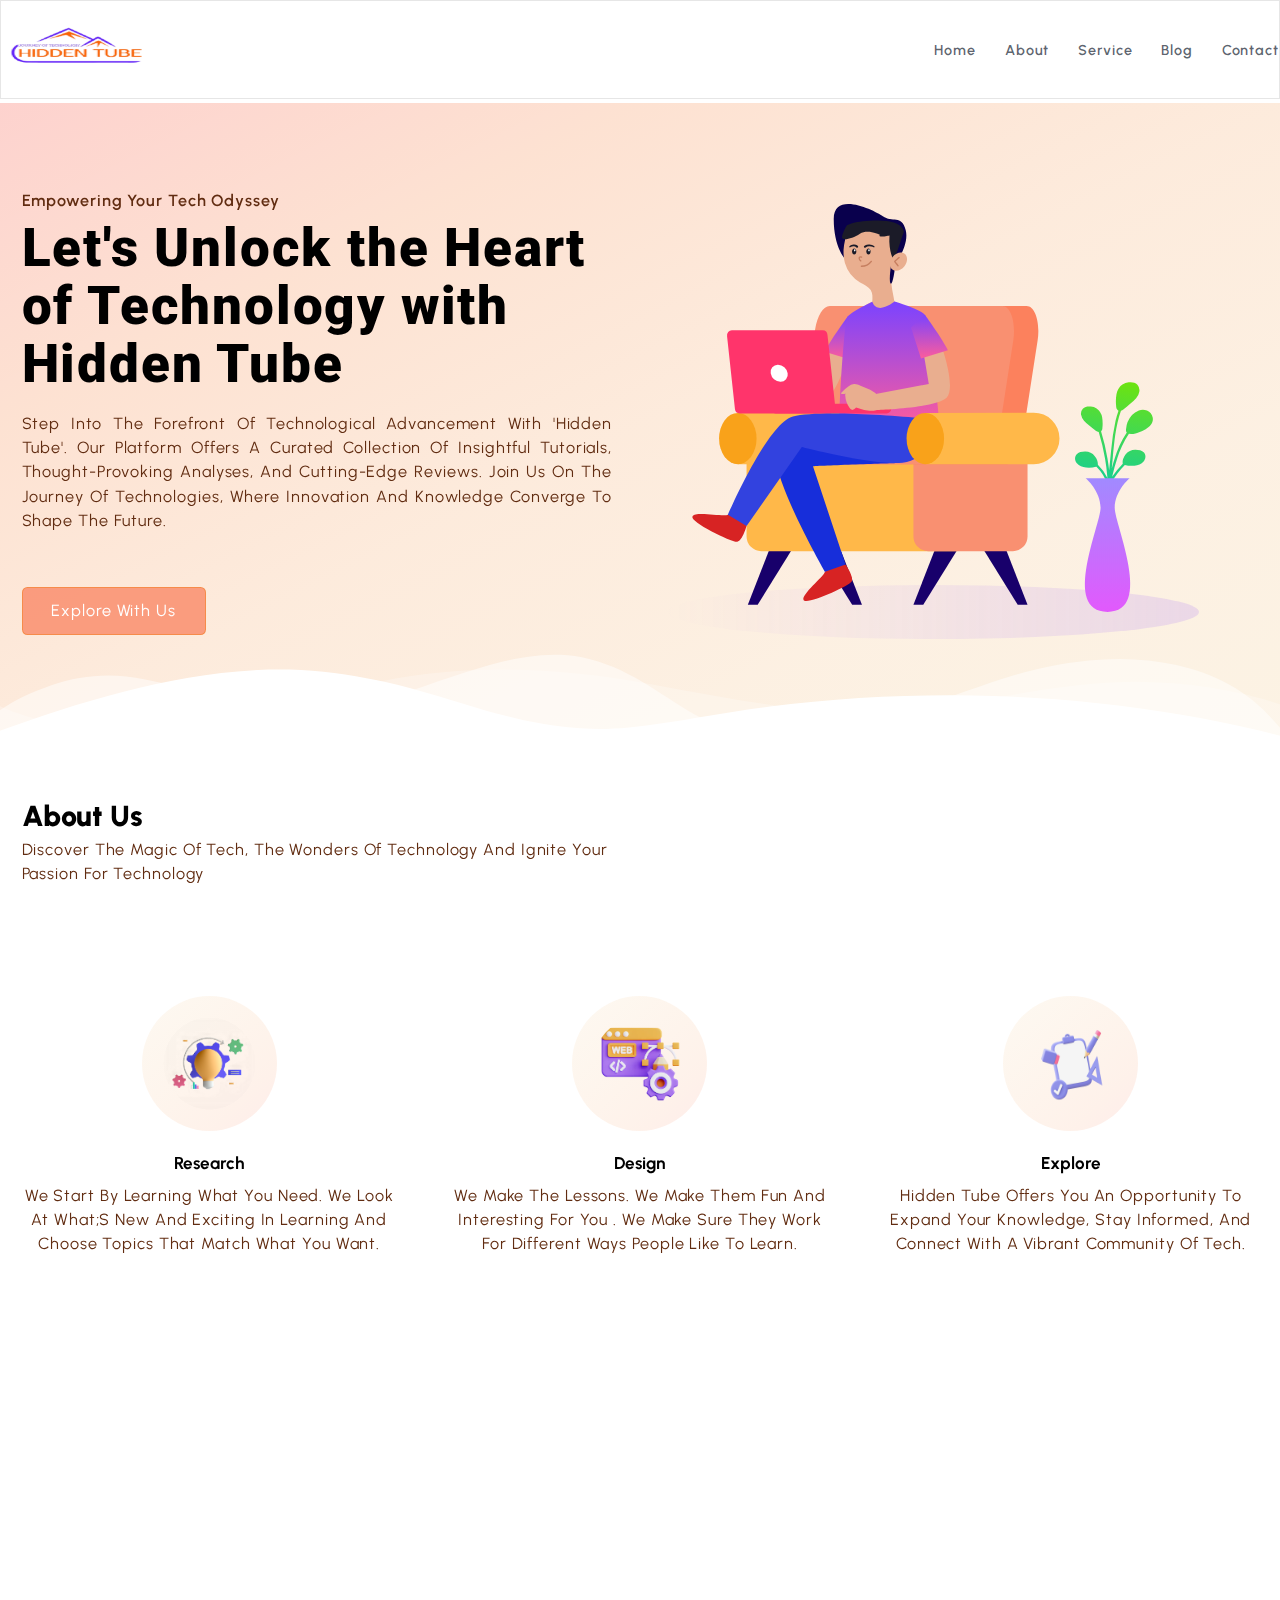
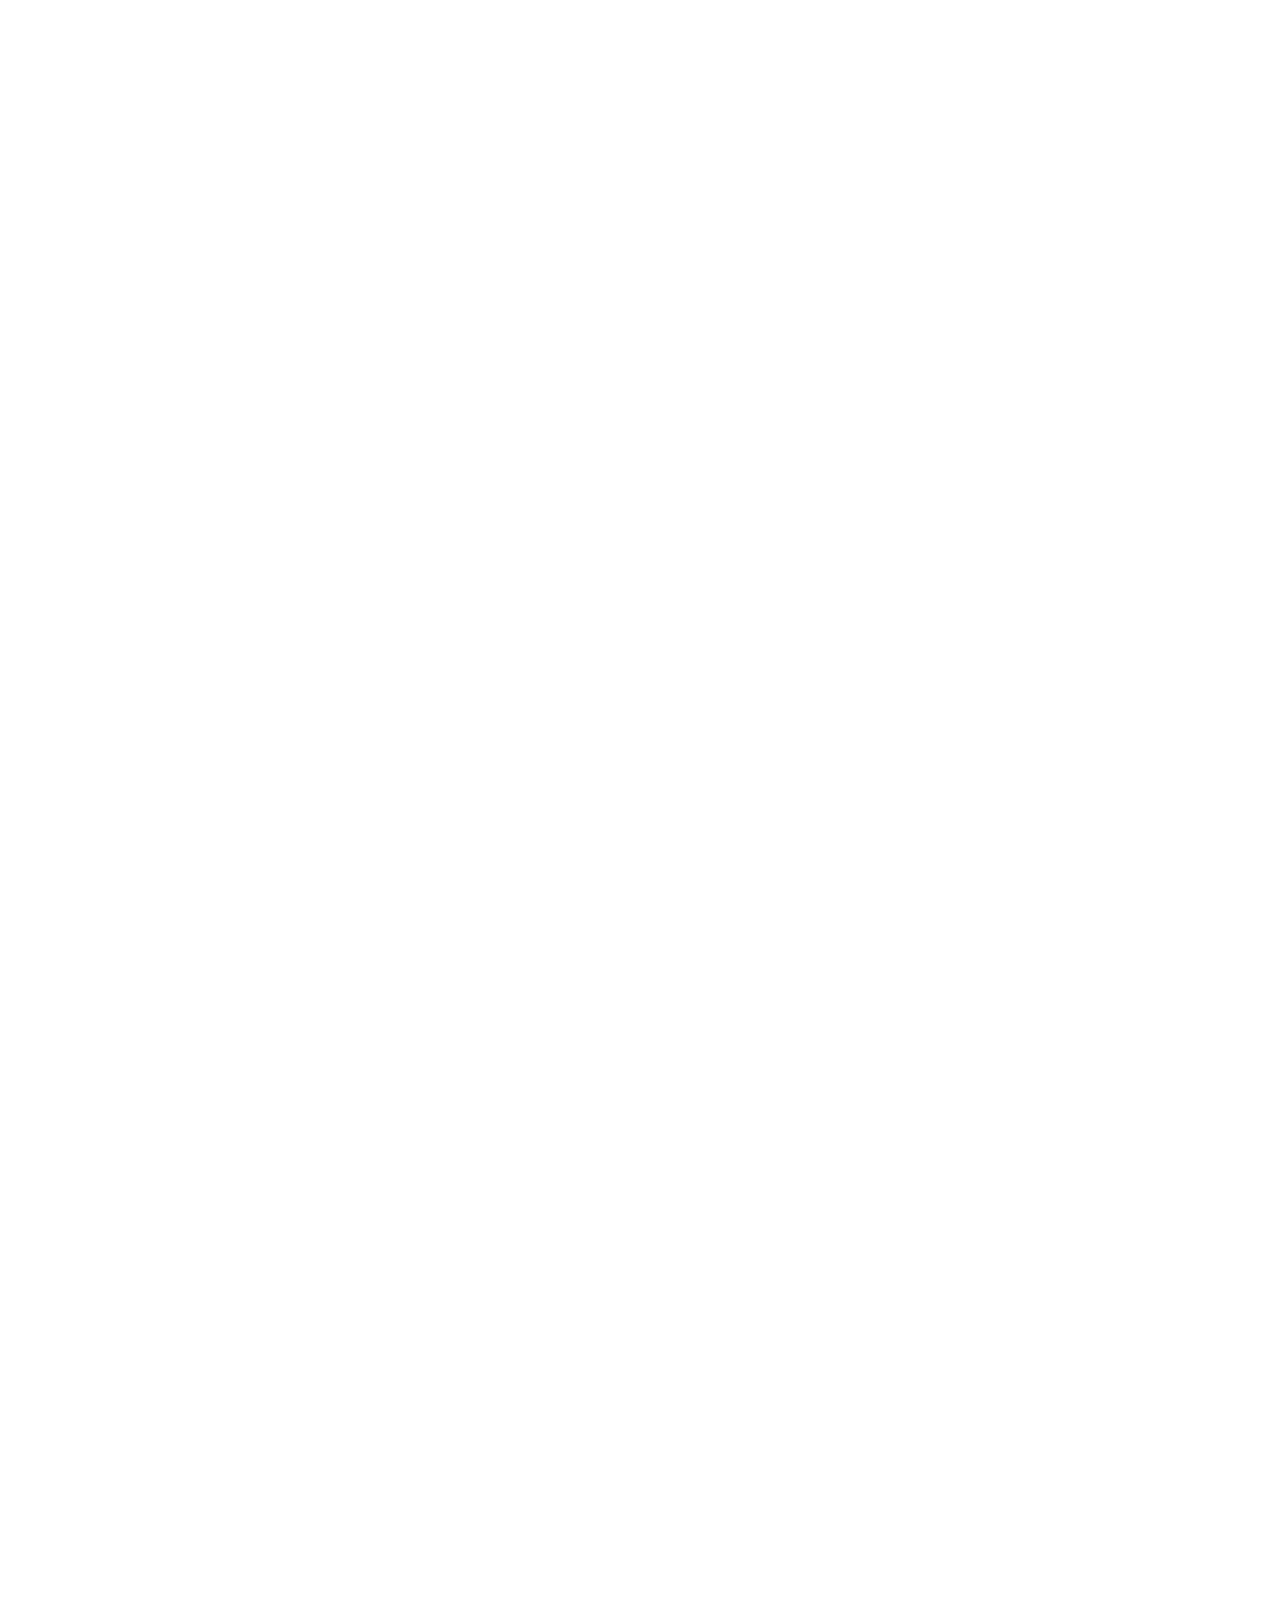
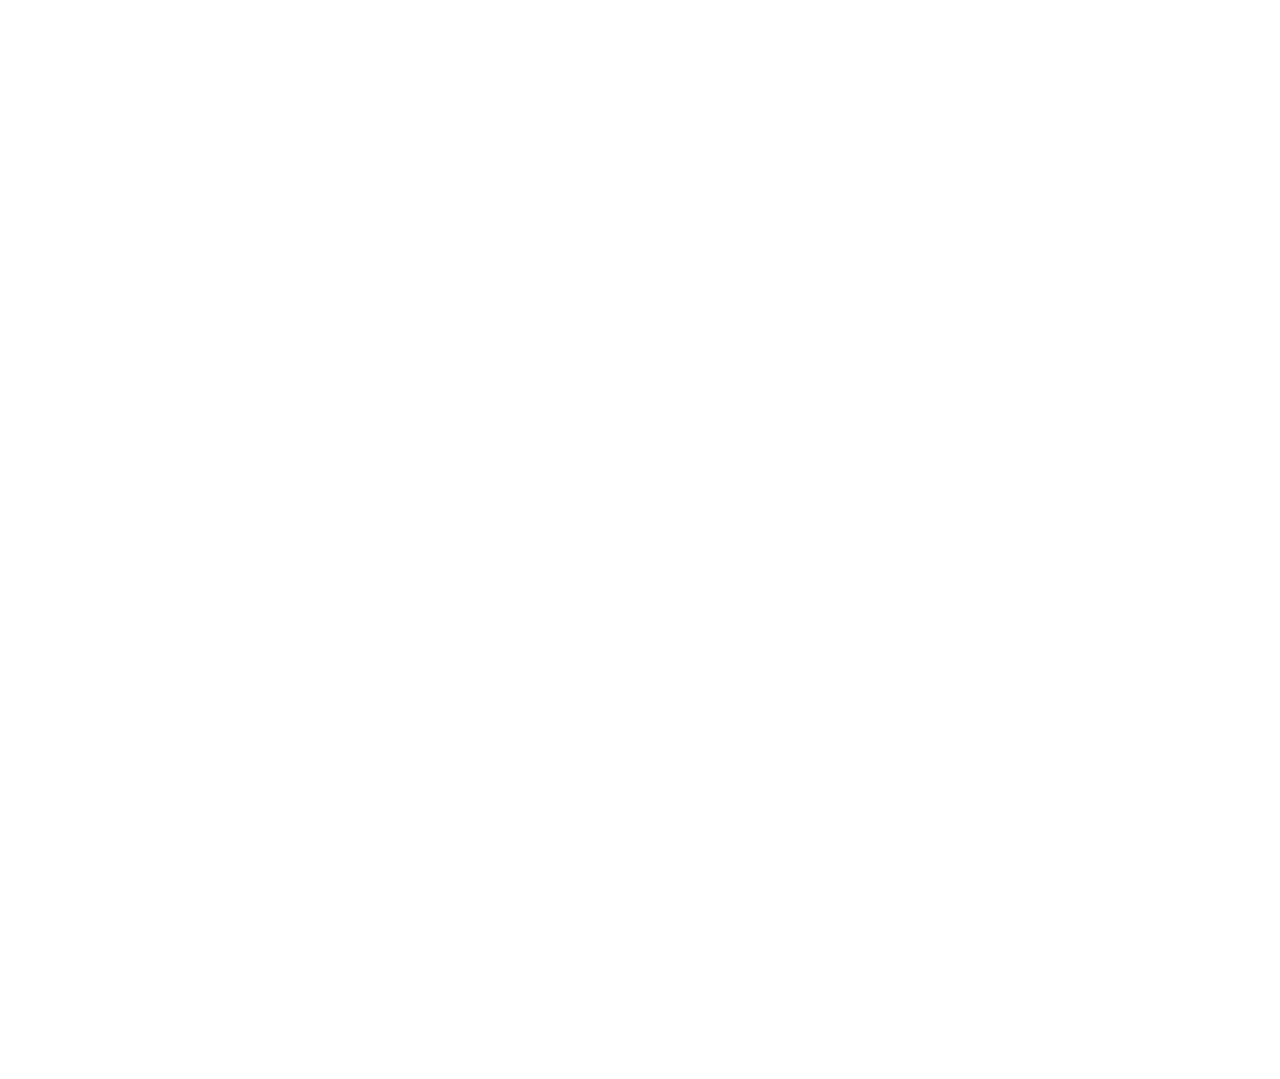
<file: index.html>
<html lang="en">
    <!DOCTYPE html>

    <head>
        <meta charset="UTF-8" />
        <meta name="viewport" content="width=device-width, initial-scale=1.0" />
        <title>Hidden Tube</title>
        <link rel="stylesheet" href="./css/style.css" />
        <link rel="stylesheet" href="https://cdnjs.cloudflare.com/ajax/libs/font-awesome/6.0.0/css/all.min.css"
            integrity="sha512-9usAa10IRO0HhonpyAIVpjrylPvoDwiPUiKdWk5t3PyolY1cOd4DSE0Ga+ri4AuTroPR5aQvXU9xC6qOPnzFeg=="
            crossorigin="anonymous" referrerpolicy="no-referrer" />
        <link rel="preconnect" href="https://fonts.googleapis.com" />
        <link rel="preconnect" href="https://fonts.gstatic.com" crossorigin />
        <link
            href="https://fonts.googleapis.com/css2?family=Jost:ital,wght@0,100..900;1,100..900&family=Montserrat:ital,wght@0,100..900;1,100..900&family=Poppins:ital,wght@0,100;0,200;0,300;0,400;0,500;0,600;0,700;0,800;0,900;1,100;1,200;1,300;1,400;1,500;1,600;1,700;1,800;1,900&family=Roboto:ital,wght@0,100;0,300;0,400;0,500;0,700;0,900;1,100;1,300;1,400;1,500;1,700;1,900&family=Urbanist:ital,wght@0,100..900;1,100..900&display=swap"
            rel="stylesheet" />

        <!-- aos animation -->
        <link href="https://unpkg.com/aos@2.3.1/dist/aos.css" rel="stylesheet">
    </head>

    <body>
        <!-- start header section -->
        <header class="section-navbar">
            <nav class="container">

                <div class="brand-logo">
                    <a href="/">
                        <img src="./img/logo3.png" alt="Brand Logo" class="">
                    </a>
                </div>

                <!-- nav items -->
                <div class="nav-bar">
                    <ul class="nav-list">
                        <li class="nav-link"><a href="#">home</a></li>
                        <li class="nav-link"><a href="#about">about</a></li>
                        <li class="nav-link"><a href="#service">service</a></li>
                        <li class="nav-link"><a href="#blog">blog</a></li>
                        <li class="nav-link"><a href="#contact">contact</a></li>
                    </ul>
                </div>

            </nav>
        </header>

        <!-- start main sections here -->
        <main>
            <!--  start banner section -->
            <section id="#" class="hero-section hero-section-background">
                <div class="container grid two-grid-cols">
                    <div data-aos="fade-down" data-aos-duration="2500" class="hero-content">
                        <p class="hero-sub-heading">Empowering Your Tech Odyssey</p>
                        <h1 class="main-heading">Let's Unlock the Heart of Technology with Hidden Tube</h1>
                        <p class="hero-para">Step into the forefront of technological advancement with 'Hidden Tube'.
                            Our
                            platform offers a curated collection of insightful tutorials, thought-provoking analyses,
                            and
                            cutting-edge reviews. Join us on The Journey of Technologies, where innovation and knowledge
                            converge to shape the future.</p>
                        <div class="hero-btn">
                            <a href="#" class="btn btn-white">Explore with us</a>
                        </div>
                    </div>
                    <div data-aos="fade-left" data-aos-duration="3000" class="hero-img">
                        <figure>
                            <img src="./img/logo4.svg" alt="Hero section Img">
                        </figure>
                    </div>

                </div>
                </div>
                <div class="custom-shape-divider-bottom-1707927113">
                    <svg data-name="Layer 1" xmlns="http://www.w3.org/2000/svg" viewBox="0 0 1200 120"
                        preserveAspectRatio="none">
                        <path
                            d="M0,0V46.29c47.79,22.2,103.59,32.17,158,28,70.36-5.37,136.33-33.31,206.8-37.5C438.64,32.43,512.34,53.67,583,72.05c69.27,18,138.3,24.88,209.4,13.08,36.15-6,69.85-17.84,104.45-29.34C989.49,25,1113-14.29,1200,52.47V0Z"
                            opacity=".25" class="shape-fill"></path>
                        <path
                            d="M0,0V15.81C13,36.92,27.64,56.86,47.69,72.05,99.41,111.27,165,111,224.58,91.58c31.15-10.15,60.09-26.07,89.67-39.8,40.92-19,84.73-46,130.83-49.67,36.26-2.85,70.9,9.42,98.6,31.56,31.77,25.39,62.32,62,103.63,73,40.44,10.79,81.35-6.69,119.13-24.28s75.16-39,116.92-43.05c59.73-5.85,113.28,22.88,168.9,38.84,30.2,8.66,59,6.17,87.09-7.5,22.43-10.89,48-26.93,60.65-49.24V0Z"
                            opacity=".5" class="shape-fill"></path>
                        <path
                            d="M0,0V5.63C149.93,59,314.09,71.32,475.83,42.57c43-7.64,84.23-20.12,127.61-26.46,59-8.63,112.48,12.24,165.56,35.4C827.93,77.22,886,95.24,951.2,90c86.53-7,172.46-45.71,248.8-84.81V0Z"
                            class="shape-fill"></path>
                    </svg>
                </div>
            </section>


            <!-- Start about section -->
            <section data-aos="fade-up" data-aos-duration="4000" id="about" class="about-section">
                <div class="container">
                    <h2 class="common-heading">About us</h2>

                    <p class="about-sub-heading">Discover the Magic of Tech, the Wonders of Technology and Ignite Your
                        Passion for Technology</p>

                </div>


                <div class=" container three-grid-cols grid">

                    <div class=" about-div">
                        <div class="icon">
                            <img src="./img/icon1.webp" alt="icons">
                        </div>
                        <h3 class="common-title">research</h3>
                        <p>
                            We start by learning what you need. We look at what;s new and exciting in learning and
                            choose
                            topics
                            that match what you want.
                        </p>
                    </div>

                    <div class=" about-div">
                        <div class="icon">
                            <img src="./img/icon2.webp" alt="icons">
                        </div>
                        <h3 class="common-title">Design</h3>
                        <p>
                            We make the lessons. We make them fun and interesting for you . We make sure they work for
                            different ways people like to learn.
                        </p>
                    </div>

                    <div class=" about-div">
                        <div class="icon">
                            <img src="./img/icon9.webp" alt="icons">
                        </div>
                        <h3 class="common-title">Explore</h3>
                        <p>
                            Hidden tube offers you an opportunity to expand your knowledge, stay informed, and connect
                            with
                            a vibrant community of tech.
                        </p>

                    </div>

                </div>
                </div>


            </section>


            <!-- Start course service section -->
            <section data-aos="fade-up" data-aos-duration="4000" id="service" class="course-section">
                <div class="container">

                    <h2 class="common-heading">Explore Our Course</h2>

                    <p class="about-sub-heading">Discover variety of courses across different categorize</p>

                </div>
                <div class="container four-grid-cols grid ">
                    <div class=" course-div">
                        <div class="icon">
                            <i class="fa-brands fa-python"></i>
                        </div>
                        <h3 class="common-title"> Python Development</h3>
                        <p>
                            Versatile language for problem-solving and app development.
                        </p>
                    </div>
                    <div class=" course-div">
                        <div class="icon">
                            <i class="fa-brands fa-js"></i>
                        </div>
                        <h3 class="common-title">JAVA Development</h3>
                        <p>
                            Cross-platform app Development with Java programming.
                    </div>
                    <div class=" course-div">
                        <div class="icon">
                            <i class="fa-brands fa-css3"></i>
                        </div>
                        <h3 class="common-title"> CSS Development</h3>
                        <p>
                            Styling an web elements for visually appealing website pages.
                        </p>
                    </div>
                    <div class=" course-div">
                        <div class="icon">
                            <i class="fa-solid fa-code"></i>
                        </div>
                        <h3 class="common-title">HTML Development</h3>
                        <p>
                            Web content structure with an essential markup language.
                        </p>
                    </div>


                </div>
            </section>

            <!-- start why choose section -->
            <section data-aos="fade-up" data-aos-duration="4000" id="#" class="why-choose-section">
                <div class="container">

                    <h2 class="common-heading">Why Choose Us</h2>

                    <p class="about-sub-heading">Choose Hidden Tube for a Comprehensive Content,User-Friendly Interface
                        and
                        enriching learning experience that empowers you to achieve your goals. </p>
                    <div class="three-grid-cols grid effect-whole-cols">
                        <div class="first-child">

                            <div class="why-choose-div">
                                <div class="icon">
                                    <i class="fa-regular fa-1"></i>
                                </div>
                                <h3 class="common-title">Expert Instructors</h3>
                                <p>
                                    Learn from experienced teachers who are passionate about sharing knowledge and
                                    guiding
                                    yo
                                    toward
                                    success in your learning journey.
                                </p>
                            </div>

                            <div class="why-choose-div">
                                <div class="icon">
                                    <i class="fa-regular fa-2"></i>
                                </div>
                                <h3 class="common-title">Interactive Lessons</h3>
                                <p>
                                    Engage in hands-on learning experiences that make education fun and memorable.
                                    Interactive
                                    lessons
                                    encourage active participation and deeper understanding.
                                </p>
                            </div>

                            <div class="why-choose-div">
                                <div class="icon">
                                    <i class="fa-regular fa-3"></i>
                                </div>
                                <h3 class="common-title">Lifelong Learning Facilities </h3>
                                <p>
                                    Our commitment to your education doesn't end with a formal certificate. Receive
                                    ongoing
                                    support
                                    and
                                    resources for continuous learning and growth. </p>
                            </div>
                        </div>


                        <div class="second-child">

                            <figure>
                                <img src="./img/000-removebg.png" alt="second-child Img">

                            </figure>
                        </div>

                        <div class="Third-child">

                            <div class="why-choose-div">
                                <div class="icon">
                                    <i class="fa-regular fa-4"></i>
                                </div>
                                <h3 class="common-title">Productive Exercise</h3>
                                <p>
                                    Engage in hands-on learning experiences that make education fun and memorable.
                                    Productive
                                    exercise
                                    encourage active participation and deeper understanding.
                                </p>
                            </div>
                            <div class="why-choose-div">
                                <div class="icon">
                                    <i class="fa-regular fa-5"></i>
                                </div>
                                <h3 class="common-title">Longtime Support</h3>
                                <p>
                                    Our commitment to your education doesn't end with a certificate. Receive ongoing
                                    support
                                    and
                                    resources for continuous learning and growth. </p>
                            </div>
                            <div class="why-choose-div">
                                <div class="icon">
                                    <i class="fa-regular fa-6"></i>
                                </div>
                                <h3 class="common-title">Creative Leader</h3>
                                <p>
                                    Learn from experienced teachers or Team Leader who are passionate about sharing
                                    knowledge
                                    and
                                    guiding yo toward
                                    success in your learning journey.
                                </p>
                            </div>

                        </div>

                    </div>
                </div>
            </section>


            <!-- start blog section -->
            <section data-aos="fade-up" data-aos-duration="4000" id="blog" class="blog-section">

                <div class="container">
                    <h2 class="common-heading">Explore blog section</h2>

                    <p class="about-sub-heading">Explore our blog for insightful articles, tips, adn updates on the
                        world of
                        education, skill development, and personal growth. </p>

                    <div class="grid">
                        <div class="four-grid-cols blog">

                            <div class="blog-content">
                                <figure>
                                    <img src="./img/blog-icon-1.avif" alt="Blog Icons">
                                </figure>
                                <div class="blog-img-cap">
                                    <div class="blog-date">
                                        <div> <i class="fa-solid fa-calendar"></i> <span>25 February 2024</span> </div>

                                    </div>
                                    <h3 class="common-title">
                                        Code your first react app with us
                                    </h3>
                                </div>
                            </div>

                            <div class="blog-content">
                                <figure>
                                    <img src="./img/blog-icon-2.jpg" alt="Blog Icons">
                                </figure>
                                <div class="blog-img-cap">
                                    <div class="blog-date">
                                        <div> <i class="fa-solid fa-calendar"></i> <span>25 February 2024</span> </div>

                                    </div>
                                    <h3 class="common-title">
                                        Code your first react app with us
                                    </h3>
                                </div>

                            </div>

                            <div class="blog-content">
                                <figure>
                                    <img src="./img/blog-icon-3.webp" alt="Blog Icons">
                                </figure>
                                <div class="blog-date">
                                    <div class="blog-img-cap">
                                        <div class="blog-date">
                                            <div> <i class="fa-solid fa-calendar"></i> <span>25 February 2024</span>
                                            </div>

                                        </div>
                                        <h3 class="common-title">
                                            Code your first react app with us
                                        </h3>
                                    </div>
                                </div>
                            </div>
                            <div class="blog-content">
                                <figure style="background-color: aliceblue;">
                                    <img src="./img/blog-icon-4.png" alt="Blog Icons">
                                </figure>
                                <div class="blog-img-cap">
                                    <div class="blog-date">
                                        <div> <i class="fa-solid fa-calendar"></i> <span>25 February 2024</span> </div>

                                    </div>
                                    <h3 class="common-title">
                                        Code your first react app with us
                                    </h3>
                                </div>
                            </div>

                        </div>
                    </div>

            </section>

            <!--start contact section   -->
            <section data-aos="fade-up" data-aos-duration="4000" class="homepage-contact-section" id="homepage-section">
                <div class=" grid two-grid-cols section-grid-gap">
                    <div class="contact-content">
                        <h2 class="contact-main-heading">
                            Let's Embrace the Power of Tech Innovation

                        </h2>
                        <p class="hero-sub-heading">
                            Join Us in Unleashing the Future of Technology
                        </p>
                        <div class="contact-btn">
                            <a href="./contact.html" class="btn">Start Now <i
                                    class="fa-contact-arrow fa-solid fa-arrow-right"></i></a>
                        </div>
                    </div>

                    <div data-aos="flip-left" data-aos-easing="ease-out-cubic" data-aos-duration="2000"
                        class="contact-img">
                        <figure>
                            <img src="./img/home-section-img.webp" alt=" Homepage contact Img">
                        </figure>
                    </div>
                </div>
            </section>

        </main>

        <!-- start footer section-->
        <footer data-aos="fade-up" data-aos-duration="4000" class=" footer-section">
            <div class="container">
                <div class="four-grid-cols grid">
                    <div class="footer-about">
                        <h3 class="footer-main-heading">Hidden Tube</h3>
                        <p class="footer-sub-heading">
                            Dive Deep into the World of Tech with Hidden Tube
                        </p>
                        <div class="footer-icon-social-link">
                            <a href="https://discord.com/channels/@me" target="_blank">
                                <i class="fa-brands fa-discord"></i>
                            </a>

                            <a href="https://github.com/hossainpgmr" target="_blank">
                                <i class="fa-brands fa-github"></i>
                            </a>

                            <a href="https://www.facebook.com/ahmedSaaab" target="_blank">
                                <i class="fa-brands fa-facebook-f"></i>
                            </a>

                            <a href="https://www.youtube.com/channel/UCKiKJacAnjd22MpdiRL_ppA" target="_blank">
                                <i class="fa-brands fa-youtube"></i>
                            </a>

                        </div>
                    </div>

                    <div class="footer-list-type">
                        <ul class="footer-list">
                            <li class="footer-link">home</li>
                            <li class="footer-link">home</li>
                            <li class="footer-link">home</li>
                            <li class="footer-link">home</li>
                        </ul>
                    </div>
                    <div class="footer-list-about">
                        <ul class="footer-list">
                            <li class="footer-link">home</li>
                            <li class="footer-link">home</li>
                            <li class="footer-link">home</li>
                            <li class="footer-link">home</li>
                        </ul>
                    </div>


                    <div class="footer-list-source">
                        <ul class="footer-list">
                            <li class="footer-link">home</li>
                            <li class="footer-link">home</li>
                            <li class="footer-link">home</li>
                            <li class="footer-link">home</li>
                        </ul>
                    </div>
                </div>
                <div class="copyright">
                    <hr class="horizontal-line">
                    <p>
                        &copy; copyright 2024 powered by hidden tube
                    </p>
                </div>
            </div>
        </footer>


        <!-- script here -->
        <script src="https://unpkg.com/aos@2.3.1/dist/aos.js"></script>
        <script>
            AOS.init();
        </script>
    </body>

</html>
</file>
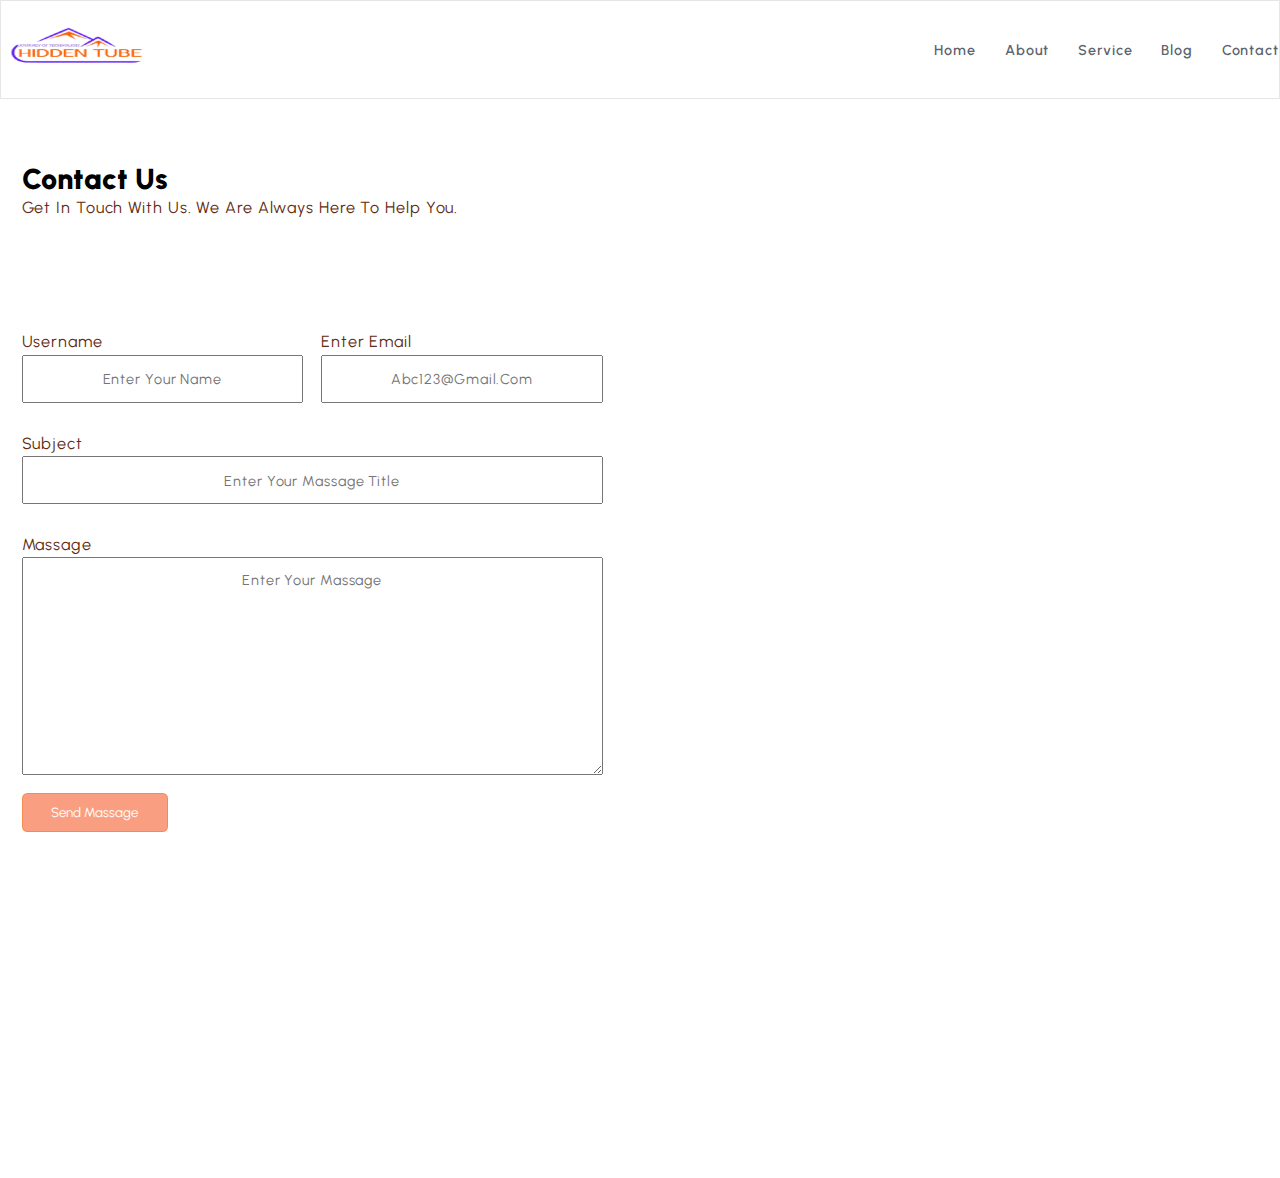
<file: contact.html>
<html lang="en">
    <!DOCTYPE html>

    <head>
        <meta charset="UTF-8" />
        <meta name="viewport" content="width=device-width, initial-scale=1.0" />
        <title>Hidden Tube - Contact</title>
        <link rel="stylesheet" href="./css/style.css" />
        <link rel="stylesheet" href="https://cdnjs.cloudflare.com/ajax/libs/font-awesome/6.0.0/css/all.min.css"
            integrity="sha512-9usAa10IRO0HhonpyAIVpjrylPvoDwiPUiKdWk5t3PyolY1cOd4DSE0Ga+ri4AuTroPR5aQvXU9xC6qOPnzFeg=="
            crossorigin="anonymous" referrerpolicy="no-referrer" />
        <link rel="preconnect" href="https://fonts.googleapis.com" />
        <link rel="preconnect" href="https://fonts.gstatic.com" crossorigin />
        <link
            href="https://fonts.googleapis.com/css2?family=Jost:ital,wght@0,100..900;1,100..900&family=Montserrat:ital,wght@0,100..900;1,100..900&family=Poppins:ital,wght@0,100;0,200;0,300;0,400;0,500;0,600;0,700;0,800;0,900;1,100;1,200;1,300;1,400;1,500;1,600;1,700;1,800;1,900&family=Roboto:ital,wght@0,100;0,300;0,400;0,500;0,700;0,900;1,100;1,300;1,400;1,500;1,700;1,900&family=Urbanist:ital,wght@0,100..900;1,100..900&display=swap"
            rel="stylesheet" />
        <style>
            .footer-section {
                padding-top: 0;

            }

            .footer-section .container {
                padding-bottom: 0;
                padding-top: 3.2rem;
            }

            .form-section .container {
                padding-bottom: 2.8rem;
            }

            .footer-section {
                background-color: #44444407;
            }

            input:focus-visible,
            textarea:focus-visible {
                outline: 1px solid #ff440033;
            }
        </style>

        <!-- aos animation -->
        <link href="https://unpkg.com/aos@2.3.1/dist/aos.css" rel="stylesheet">
    </head>

    <body>
        <!-- start header section -->
        <header class="section-navbar">
            <nav class="container">

                <div class="brand-logo">
                    <a href="/">
                        <img src="./img/logo3.png" alt="Brand Logo" class="">
                    </a>
                </div>

                <!-- nav items -->
                <div class="nav-bar">
                    <ul class="nav-list">
                        <li class="nav-link"><a href="#">home</a></li>
                        <li class="nav-link"><a href="#about">about</a></li>
                        <li class="nav-link"><a href="#service">service</a></li>
                        <li class="nav-link"><a href="#blog">blog</a></li>
                        <li class="nav-link"><a href="#contact">contact</a></li>
                    </ul>
                </div>

            </nav>
        </header>

        <!-- start main sections here -->
        <main>

            <!-- start form page -->
            <section class="form-section">
                <div class="container">
                    <h2 class="common-heading">contact us</h2>
                    <p class="form-title">Get in touch with us. we are always here to help you.</p>
                </div>
                <div class="container grid two-grid-cols">
                    <div class="contact-content">
                        <form action="https://formspree.io/f/mvoeajlz" method="POST">
                            <div class="grid two-grid-cols mb-3">
                                <div>
                                    <label for="username">username</label>
                                    <input type="text" name="name" id="name" autocomplete="off" required
                                        placeholder="enter your name">
                                </div>

                                <div>
                                    <label for="email">enter email</label>
                                    <input type="email" name="email" id="email" autocomplete="off" required
                                        placeholder="abc123@gmail.com">
                                </div>
                            </div>
                            <div class="mb-3">
                                <label for="Subject">Subject</label>
                                <input type="text" name="Subject" autocomplete="off" required id="Subject"
                                    placeholder="enter your massage title">
                            </div>
                            <div class="mb-3">
                                <div>
                                    <label for="massage">massage</label>
                                    <textarea name="massage" id="massage" cols="30" rows="10" required
                                        autocomplete="off  " placeholder="enter your massage"></textarea>

                                </div>
                                <button type="submit" class="btn">Send Massage</button>
                            </div>
                    </div>
                    <div>
                        <iframe
                            src="https://www.google.com/maps/embed?pb=!1m18!1m12!1m3!1d117658.79381597512!2d89.4498642671122!3d22.845507951718446!2m3!1f0!2f0!3f0!3m2!1i1024!2i768!4f13.1!3m3!1m2!1s0x39ff9071cb47152f%3A0xf04b212290718952!2sKhulna!5e0!3m2!1sen!2sbd!4v1708526763955!5m2!1sen!2sbd"
                            width="600" height="450" style="border:0;" allowfullscreen="" loading="lazy"
                            referrerpolicy="no-referrer-when-downgrade"></iframe>
                    </div>

                    </form>
                </div>
            </section>


            </div>





        </main>

        <!-- start footer section-->
        <footer data-aos="fade-up" data-aos-duration="4000" class=" footer-section">
            <div class="container">
                <div class="four-grid-cols grid">
                    <div class="footer-about">
                        <h3 class="footer-main-heading">Hidden Tube</h3>
                        <p class="footer-sub-heading">
                            Dive Deep into the World of Tech with Hidden Tube
                        </p>
                        <div class="footer-icon-social-link">
                            <a href="https://discord.com/channels/@me" target="_blank">
                                <i class="fa-brands fa-discord"></i>
                            </a>

                            <a href="https://github.com/hossainpgmr" target="_blank">
                                <i class="fa-brands fa-github"></i>
                            </a>

                            <a href="https://www.facebook.com/ahmedSaaab" target="_blank">
                                <i class="fa-brands fa-facebook-f"></i>
                            </a>

                            <a href="https://www.youtube.com/channel/UCKiKJacAnjd22MpdiRL_ppA" target="_blank">
                                <i class="fa-brands fa-youtube"></i>
                            </a>

                        </div>
                    </div>

                    <div class="footer-list-type">
                        <ul class="footer-list">
                            <li class="footer-link">home</li>
                            <li class="footer-link">home</li>
                            <li class="footer-link">home</li>
                            <li class="footer-link">home</li>
                        </ul>
                    </div>
                    <div class="footer-list-about">
                        <ul class="footer-list">
                            <li class="footer-link">home</li>
                            <li class="footer-link">home</li>
                            <li class="footer-link">home</li>
                            <li class="footer-link">home</li>
                        </ul>
                    </div>


                    <div class="footer-list-source">
                        <ul class="footer-list">
                            <li class="footer-link">home</li>
                            <li class="footer-link">home</li>
                            <li class="footer-link">home</li>
                            <li class="footer-link">home</li>
                        </ul>
                    </div>
                </div>
                <div class="copyright">
                    <hr class="horizontal-line">
                    <p>
                        &copy; copyright 2024 powered by hidden tube.
                    </p>
                </div>
            </div>
        </footer>


        <!-- script here -->
        <script src="https://unpkg.com/aos@2.3.1/dist/aos.js"></script>
        <script>
            AOS.init();
        </script>
    </body>

</html>
</file>
<file: css/style.css>
/* base-rule */

* {
  margin: 0;
  padding: 0%;
  box-sizing: border-box;
  font-family: "Urbanist", sans-serif;
}

html {
  font-size: 62.5%;
  scroll-behavior: smooth;
}

body {
  position: relative;
}

p,
li,
a,
label {
  font-size: 1.8rem;
  letter-spacing: 0.1rem;
  font-weight: 400px;
  color: var(--para-color);
  line-height: 1.5;
  text-transform: capitalize;
}

a {
  text-decoration: none;
}

/* theme */
/* 
@font-face {
    font-family: My Font;
    src: url(/font.otf); */

/* 
font-family-names---



font-family: "Jost", sans-serif;
font-family: "Urbanist", sans-serif;
font-family: "Poppins", sans-serif;
font-family: "Montserrat", sans-serif;
font-family: "Roboto", sans-serif;
 */

:root {
  --main-color: #7232c76e;
  --nav-hover-color: #f17b1ac0;
  --btn-color: #ff7c02e1;
  --supporting-color: #ebf3fe;
  --font-color: #424242;
  --bg-color: #fff;
  --heading-color: #000a19a6;
  --para-color: #612c11;
  --Poppins: "Urbanist", sans-serif;
  --subheading-color: #ffc526d0;
  --hero-heading-color: #def86ab6;
  --white-color: #ffffffce;
  --bgb-color: #ac855109;
}

/* .grid{
    display: grid;
} */

/* layout */

.container {
  max-width: 1400px;
  margin: 0% auto;
  padding: 9.6rem 2.4rem;
}

.section-navbar {
  position: fixed;
  width: 100%;
  height: auto;
  top: 0;
  z-index: 999;
  border: 1px solid rgba(128, 128, 128, 0.2);
  background-color: var(--bg-color);
}

main {
  margin-top: 103px;
}

.section-navbar .container {
  display: flex;
  justify-content: space-between;
  align-items: center;
  padding: 1.8rem 0;
}

.section-navbar .container ul {
  display: flex;
  text-transform: uppercase;
  list-style-type: none;
  gap: 3.2rem;
  /* font-size: 1.4rem; */
  /* font-family: "Urbanist", sans-serif; */
  /* font-family: "Poppins", sans-serif; */
}

.section-navbar .container ul li a {
  color: var(--heading-color);
  display: inline-block;
  font-weight: 600;
  font-size: 1.6rem;
  position: relative;
}

.brand-logo {
  width: 150px;
  height: 65px;
}
.brand-logo a img {
  width: 100%;
  height: 100%;
  object-fit: fill;
}

.nav-link a::after {
  content: "";
  position: absolute;
  bottom: -0.3rem;
  left: 0%;
  width: 0%;
  border-bottom: 0.2rem solid #f9907188;
  transition: all 0.3s linear;
}

.nav-link a:hover::after {
  width: 100%;
}

/* modules/ reuseable*/

:is(
    .why-choose-section,
    .about-section,
    .homepage-contact-section,
    .course-section,
    .blog-section,
    .form-section
  )
  .container:first-child {
  padding: 6.6rem 2.4rem 2.6rem 2.4rem;
}
/* .form-section .footer-section{
  padding-top: 0%;
} */

/* .about-section .container:first-child{
    padding: 6.6rem 0 2.3rem 0 ;
} */

.btn {
  display: inline-block;
  padding: 1.2rem 3.2rem;
  background-color: #f99171e0;
  color: white;
  border-radius: 0.6rem;
  margin: 2rem 0 2rem 0;
  /* box-shadow: var(--btn-box-shadow); */
  transition: all 0.4s ease-in-out;
  border: 1px solid #f17b1a85;
  /* box-shadow: rgba(0, 0, 0, 0.16) 0px 3px 6px, rgba(0, 0, 0, 0.23) 0px 3px 6px; */

  /* box-shadow: rgba(50, 50, 93, 0.25) 0px 13px 27px -5px, rgba(0, 0, 0, 0.3) 0px 8px 16px -8px; */
  /* box-shadow: rgba(17, 12, 46, 0.15) 0px 48px 100px 0px; */
  /* background-color: var(--btn-color); */
  /* background-color: var(--hero-heading-color); */
}

.btn:hover {
  color: #424242;
  background-color: #ffffff85;
  cursor: pointer;
  /* box-shadow: rgba(0, 0, 0, 0.16) 0px 3px 3.5px, rgba(0, 0, 0, 0.23) 0px 1px 4px; */
}

/* states */

/* theme */
.two-grid-cols {
  display: grid;
  grid-template-columns: repeat(2, 1fr);
  align-items: center;
  gap: 7.4rem;
}

.three-grid-cols {
  display: grid;
  align-items: center;
  grid-template-columns: repeat(3, 1fr);
  gap: 5rem;
}

.four-grid-cols {
  display: grid;
  grid-template-columns: repeat(4, 1fr);
  gap: 3.2rem;
}

.hero-img img {
  width: 100%;
  height: auto;
  /* transform: scaleX(1) ; */
}

.hero-section-background {
  background: linear-gradient(
    to right bottom,
    #f6150031,
    #f459002d,
    #f17b1a27,
    #ee993825,
    #ecb4592a
  );

  background: linear-gradient(
    to right bottom,
    #f6150031,
    #f459002d,
    #f17b1a27,
    #ee993825,
    #ecb4592a
  );
}

.hero-sub-heading {
  text-transform: capitalize;
  letter-spacing: 0.1rem;
  /* color: white; */
  font-weight: 600;
  margin-bottom: 5px;
}

.main-heading {
  /* color: white; */
  font-size: 5.9rem;
  font-weight: 900;
  font-family: "Roboto", sans-serif;
  letter-spacing: 0.2rem;
  line-height: 1.1;
}

.hero-para {
  margin: 2rem 0 4rem 0;
  /* color: var(--white-color); */
  text-align: justify;
}

/* shape divider into hero section background */
.hero-section {
  position: relative;
}

.custom-shape-divider-bottom-1707927113 {
  position: absolute;
  bottom: 0;
  left: 0;
  width: 100%;
  line-height: 0;
  transform: rotate(180deg);
  overflow: hidden;
}

.custom-shape-divider-bottom-1707927113 svg {
  position: relative;
  display: block;
  width: calc(101% + 1.3px);
  height: 93px;
}

.custom-shape-divider-bottom-1707927113 .shape-fill {
  fill: #ffffff;
}

/* start about section */

.common-heading {
  font-size: 3.2rem;
  font-weight: 900;
  text-transform: capitalize;
}

.common-title {
  font-size: 1.9rem;
  font-weight: 700;
  text-transform: capitalize;
  margin: 2.4rem 0 1.2rem 0;

  /* display: inline-block; */
}

.about-sub-heading {
  max-width: 625px;
  margin-top: 5px;
}

.about-section .icon img {
  padding: 2.4rem;
  background: linear-gradient(
    to left top,
    #f6150015,
    #f4590015,
    #f17b1a15,
    #ee993815,
    #ecb45915
  );
  border-radius: 50%;
  width: 15rem;
  height: 15rem;
}

.about-section .icon img:hover {
  transition: all 0.5s linear;
  transform: rotate(360deg);
  /* background-image: linear-gradient(to right top, #f8e9d7, #f2efdb, #edf6e3, #e8fbee, #e7fff9); */
  /* background-image: linear-gradient(to right top, #d7ebf8, #d4edf9, #d1eff9, #cef0f9, #cbf2f8); */
  /* background-image: linear-gradient(to right top, #d7ebf8, #daeffa, #def4fc, #e2f8fd, #e7fcff); */
  /* background-image: linear-gradient(to right top, #5a3e9b, #594ba7, #5858b2, #5764bd, #5770c7); */
  /* background-image: linear-gradient(to right top, #613cb5, #6254bf, #6669c6, #6f7cca, #7d8fcd); */
  background: linear-gradient(
    to right bottom,
    #f6150046,
    #f4590046,
    #f17b1a46,
    #ee993846,
    #ecb45946
  );
  cursor: pointer;
}

.about-section .about-div {
  text-align: center;
}

/* end about section */

/* start course section */
.course-section {
  background-color: #ac855109;
}

.course-div {
  padding: 3.2rem;
}

.course-div:hover {
  box-shadow: rgba(0, 0, 0, 0.1) 0px 10px 50px;
  transition: all 0.4s linear;
  border-radius: 1.2rem;
  cursor: pointer;
}

/* icon-part */
.fa-python {
  padding: 2.4rem;

  background: linear-gradient(
    to right bottom,
    #00f69015,
    #00f43d15,
    #1af19f15,
    #6bee3815,
    #59ece015
  );
  font-size: 2.6rem;
  border-radius: 50%;
  color: #71d2f9b4;
}

.fa-solid {
  padding: 2.4rem;

  background: linear-gradient(
    to right bottom,
    #f6150015,
    #f4590015,
    #f17b1a15,
    #ee993815,
    #ecb45915
  );
  font-size: 2.6rem;
  border-radius: 50%;
  color: #f99171b4;
}

.fa-css3 {
  padding: 2.4rem;

  background: linear-gradient(
    to right bottom,
    #b000f615,
    #bb00f415,
    #cd1af115,
    #c338ee15,
    #e759ec15
  );
  font-size: 2.6rem;
  border-radius: 50%;
  color: #8571f9b4;
}

.fa-js {
  padding: 2.4rem;

  background: linear-gradient(
    to right bottom,
    #f6002915,
    #f4000015,
    #f11a9715,
    #ee389315,
    #ec597e15
  );
  font-size: 2.6rem;
  border-radius: 50%;
  color: #f97183b4;
}

/* end course section */

/* start why choose section */
.fa-regular {
  padding: 2.4rem;

  background: linear-gradient(
    to right bottom,
    #f6150015,
    #f4590015,
    #f17b1a15,
    #ee993815,
    #ecb45915
  );
  font-size: 2.1rem;
  border-radius: 50%;
  color: #f99171b4;
  width: 6.1rem;
  height: 6.1rem;
  /* display: flex;
    justify-content: center;
    align-items: center; */
}

.why-choose-div {
  padding: 2.4rem;
  /* text-align: justify; */
}

.second-child img {
  width: 100%;
  height: auto;
}

.why-choose-section .grid {
  gap: 10rem;
}

.first-child .why-choose-div {
  display: flex;
  flex-direction: column;
  justify-content: start;
  align-items: end;
  text-align: right;
}

.second-child figure {
  position: relative;
  /* display: flex;
    justify-content: center;
    align-items: center; */
}

.second-child figure::before {
  content: "";
  position: absolute;
  top: 50%;
  left: 50%;
  transform: translate(-50%, -50%);
  background-color: #f7a78f62;
  z-index: -1;
  border-radius: 50%;
  width: 50rem;
  height: 50rem;
  animation: circle 5s linear infinite alternate-reverse;
}

.second-child figure::after {
  content: "";
  position: absolute;
  top: 50%;
  left: 50%;
  transform: translate(-50%, -50%);
  background-color: transparent;
  z-index: -2;
  border-radius: 50%;
  width: 60rem;
  height: 60rem;
  border: #b8cef025 solid 25px;
}

.section-grid-gap {
  padding-left: 2.5rem;
  padding-top: 2.5rem;
}

@keyframes circle {
  0% {
    background-color: #f7a78f50;
  }

  25% {
    background-color: #ff8f6d67;
  }

  50% {
    background-color: #f87d5791;
  }

  75% {
    background-color: #f16236ad;
  }

  100% {
    background-color: #f99171ea;
  }
}

/* end why choose section  */

/* start blog section */
.blog-content:hover {
  scale: 1.1;
}

.blog {
  margin-top: 4rem;
}

.blog-content {
  background-color: var(--bgb-color);
  box-shadow: rgba(0, 0, 0, 0.16) 0px 10px 36px 0px,
    rgba(0, 0, 0, 0.06) 0px 0px 0px 1px;
  border-radius: 0.5rem;
  padding: 1.2rem;
  transition: all 0.3s linear;
  cursor: pointer;
  & img {
    width: 100%;
    height: 217px;
    object-fit: fill;
    border-radius: 0.5rem;
  }

  & .blog-date {
    display: flex;
    justify-content: space-between;
    padding-top: 1rem;

    & .fa-solid {
      background: transparent;
      padding: 0%;
      font-size: 1rem;
    }
  }
  & .common-title {
    padding-top: 1rem;
    margin: 0%;
  }
}
.blog-img-cap {
  padding: 1.2rem 1.7rem;
}

/* end blog section */
/* actual contact section */
.mb-3 {
  margin-bottom: 3.2rem;
}
label {
  display: block;
}
input,
textarea {
  width: 100%;
  padding: 1.4rem 2.4rem;
  font-size: 1.7rem;
}
.contact-content .grid {
  gap: 2rem;
}
::placeholder {
  font-size: 1.6rem;
  letter-spacing: 0.1rem;
  text-align: center;
  text-transform: capitalize;
  display: grid;
}

/* start contact section */

.homepage-contact-section {
  width: 60%;
  min-height: 30rem;
  margin: 0% auto;
  box-shadow: rgba(0, 0, 0, 0.1) 0px 4px 12px;
  padding: 0 2.2rem;
  border-radius: 0.5rem;
  margin-bottom: 5rem;
  position: relative;
  bottom: -15rem;
  z-index: 1;
  background-color: #fff;
}

.contact-img img {
  width: 80%;
  height: auto;

  background-color: #f9917107;
  border-radius: 35rem;
}

.grid {
  align-items: center;
  gap: 6.2rem;
}

.fa-arrow-right {
  color: #fff;
  padding: 0%;
  font-size: 16px;
}

.btn:hover .fa-arrow-right {
  color: #f99171e0;
}

.contact-main-heading {
  /* color: white; */
  font-size: 3.9rem;
  font-weight: 900;
  font-family: "Roboto", sans-serif;
  letter-spacing: 0.2rem;
  line-height: 1.1;
  padding-bottom: 2.5rem;
}

/* end contact section */

/* start footer section */

.footer-icon-social-link .fa-brands {
  font-size: 1.8rem;
  color: #fffefd;
}

.footer-icon-social-link {
  display: inline-flex;
  align-items: center;
  justify-content: flex-end;
  gap: 18px;
}

.footer-icon-social-link a {
  background-color: #141614;
  width: 30px;
  height: 30px;
  border-radius: 50%;
  display: inline-flex;
  align-items: center;
  justify-content: center;
}

.footer-main-heading {
  font-size: 2.1rem;
  text-transform: capitalize;
  font-weight: 600;
  font-family: "Jost", sans-serif;
}

.footer-sub-heading {
  font-size: 1.4rem;
  letter-spacing: 0.1rem;
  font-weight: 400px;
  color: var(--para-color);
  line-height: 1.5;
  margin-bottom: 8px;
}

.footer-section {
  background-color: #4444440c;
  padding-top: 15rem;
}
.footer-section .container {
  padding-bottom: 0.3rem;
}
.horizontal-line {
  opacity: 0.4;
}
:is(.footer-list-type, .footer-list-source, .footer-list-about) .footer-list {
  list-style-type: none;
  text-transform: capitalize;
  display: grid;
  text-align: right;
  font-weight: 600;
}
.copyright {
  margin-top: 20px;
  color: gray;
  opacity: 0.67;
  & p {
    font-size: 1.5rem;
  }
}

/*  end footer section */

@media (width <= 1400px) {
  html{
    font-size: 56.25%;
  }
  .hero-img{
    width: 90%;
  }
}
@media (width <= 1250px) {
  html{
    font-size: 54%;
  }
  .hero-img{
    width: 85%;
  }
}
/* @media (width	<= 992px) {
  html{
    font-size: 56.25%;
  }
  .hero-img{
    width: 90%;
  }
}
@media (width <= 768px) {
  html{
    font-size: 56.25%;
  }
  .hero-img{
    width: 90%;
  }
}
@media (width <= 576px) {
  html{
    font-size: 56.25%;
  }
  .hero-img{
    width: 90%;
  }
} */




/* media queries section */
</file>
